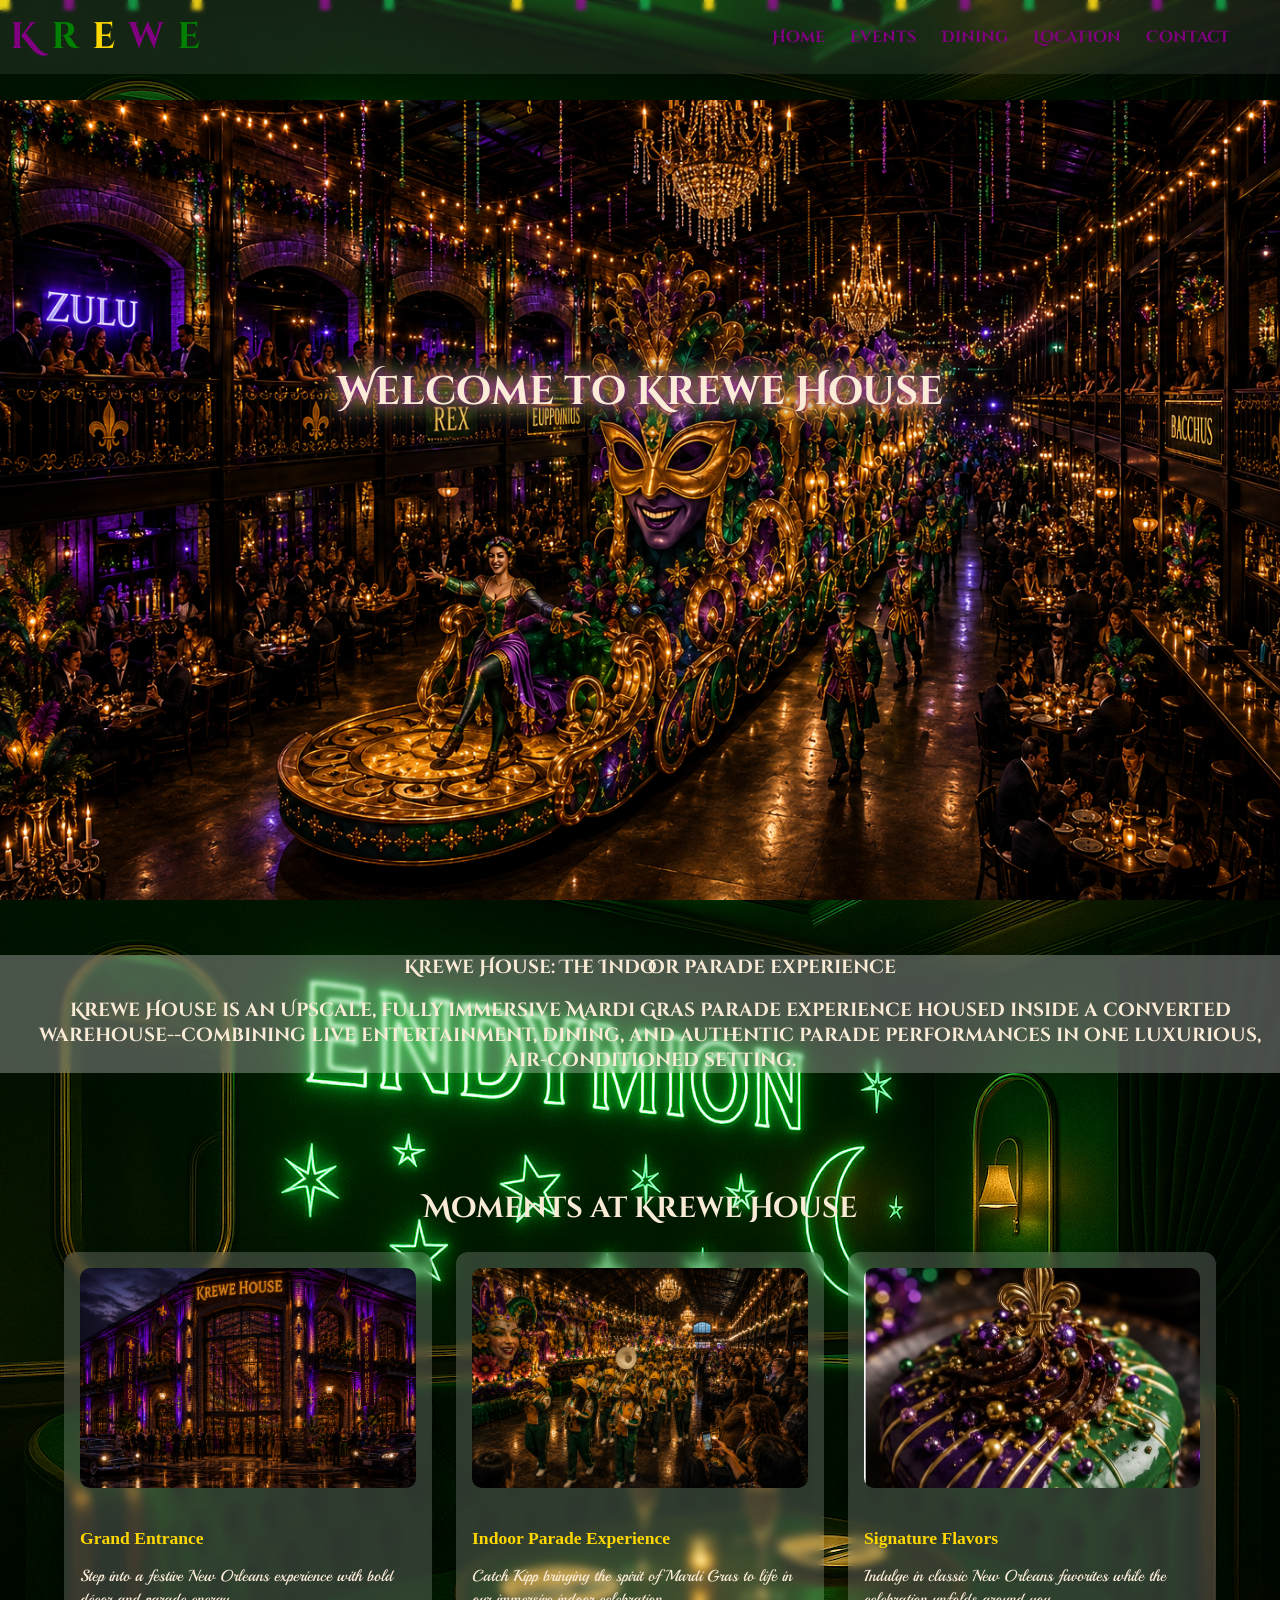
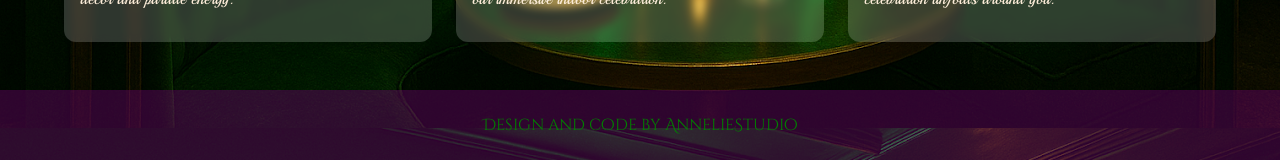
<file: index.html>
<!DOCTYPE html>
<html lang="en">
  <head>
    <meta charset="UTF-8" />
    <meta name="viewport" content="width=device-width, initial-scale=1.0" />
    <title>February 2026 Events | Krewe House</title>
    <link rel="stylesheet" href="styles.css" class="stylesheet" />
  </head>
  <body>
    <header>
      <nav class="navbar">
        <div class="logo">
          <a href="index.html">
            <span class="krewe">
              <span class="k">K</span>
              <span class="r">r</span>
              <span class="e1">e</span>
              <span class="w">w</span>
              <span class="e2">e</span>
            </span>
            <span class="house"> House</span>
          </a>
        </div>

        <!-- Hamburger icon -->
        <div class="menu-toggle" id="menu-toggle">
          <div class="bar"></div>
          <div class="bar"></div>
          <div class="bar"></div>
        </div>

        <!-- Navigation links -->
        <ul class="nav-links" id="nav-links">
          <li><a href="index.html">Home</a></li>
          <li><a href="events.html">Events</a></li>
          <li><a href="dining.html">Dining</a></li>
          <li><a href="location.html">Location</a></li>
          <li><a href="contact.html">Contact</a></li>
        </ul>
      </nav>
    </header>

    <!-- 🎭 Banner section -->
    <section class="banner">
      <img src="images/moneymaker.PNG" />
      <div class="banner-text">
        <h2 class="glow-text">Welcome to Krewe House</h2>
        <p></p>
      </div>
    </section>
    <br>
  </br>
    <main>
      <div class="brick">
        <h3>
      Krewe House:  The Indoor parade experience
      <p>Krewe House is an Upscale, fully immersive Mardi Gras parade experience housed inside a converted warehouse--combining live entertainment, dining, and authentic parade performances in one luxurious, air-conditioned setting.</p>
        </h3>
        
      </div>
     
      <br>

    </br>
     
    </main>

    <section class="gallery-section">
      <h3>Moments at Krewe House</h3>
      <div class="gallery-grid">
        <article class="gallery-card">
          <img src="images/closeddoors.png" alt="Closed doors at Krewe House entrance" />
          <h4>Grand Entrance</h4>
          <p>Step into a festive New Orleans experience with bold décor and parade energy.</p>
        </article>
        <article class="gallery-card">
          <img src="images/kipp.png" alt="Kipp at Krewe House" />
          <h4>Indoor Parade Experience</h4>
          <p>Catch Kipp bringing the spirit of Mardi Gras to life in our immersive indoor celebration.</p>
        </article>
        <article class="gallery-card">
          <img src="images/bead_bean_mardi_gras_treat.jpg" alt="Mardi Gras treat" />
          <h4>Signature Flavors</h4>
          <p>Indulge in classic New Orleans favorites while the celebration unfolds around you.</p>
        </article>
      </div>
    </section>

    <div class="footer">
      <p>Design and code by AnnelieStudio</p>
    </div>

    <!-- Inline JavaScript -->
    <script>
      const menuToggle = document.getElementById("menu-toggle");
      const navLinks = document.getElementById("nav-links");
      menuToggle.addEventListener("click", () => {
        navLinks.classList.toggle("active");
      });
    </script>
    <div class="confetti-wrapper">
      <!-- 30 confetti pieces -->
      <div class="confetti purple"></div>
      <div class="confetti green"></div>
      <div class="confetti gold"></div>
      <div class="confetti purple"></div>
      <div class="confetti green"></div>
      <div class="confetti gold"></div>
      <div class="confetti purple"></div>
      <div class="confetti green"></div>
      <div class="confetti gold"></div>
      <div class="confetti purple"></div>
      <div class="confetti green"></div>
      <div class="confetti gold"></div>
      <div class="confetti purple"></div>
      <div class="confetti green"></div>
      <div class="confetti gold"></div>
      <div class="confetti purple"></div>
      <div class="confetti green"></div>
      <div class="confetti gold"></div>
      <div class="confetti purple"></div>
      <div class="confetti green"></div>
      <div class="confetti gold"></div>
      <div class="confetti purple"></div>
      <div class="confetti green"></div>
      <div class="confetti gold"></div>
      <div class="confetti purple"></div>
      <div class="confetti green"></div>
      <div class="confetti gold"></div>
      <div class="confetti purple"></div>
      <div class="confetti green"></div>
      <div class="confetti gold"></div>
    </div>
  </body>
</html>
</file>
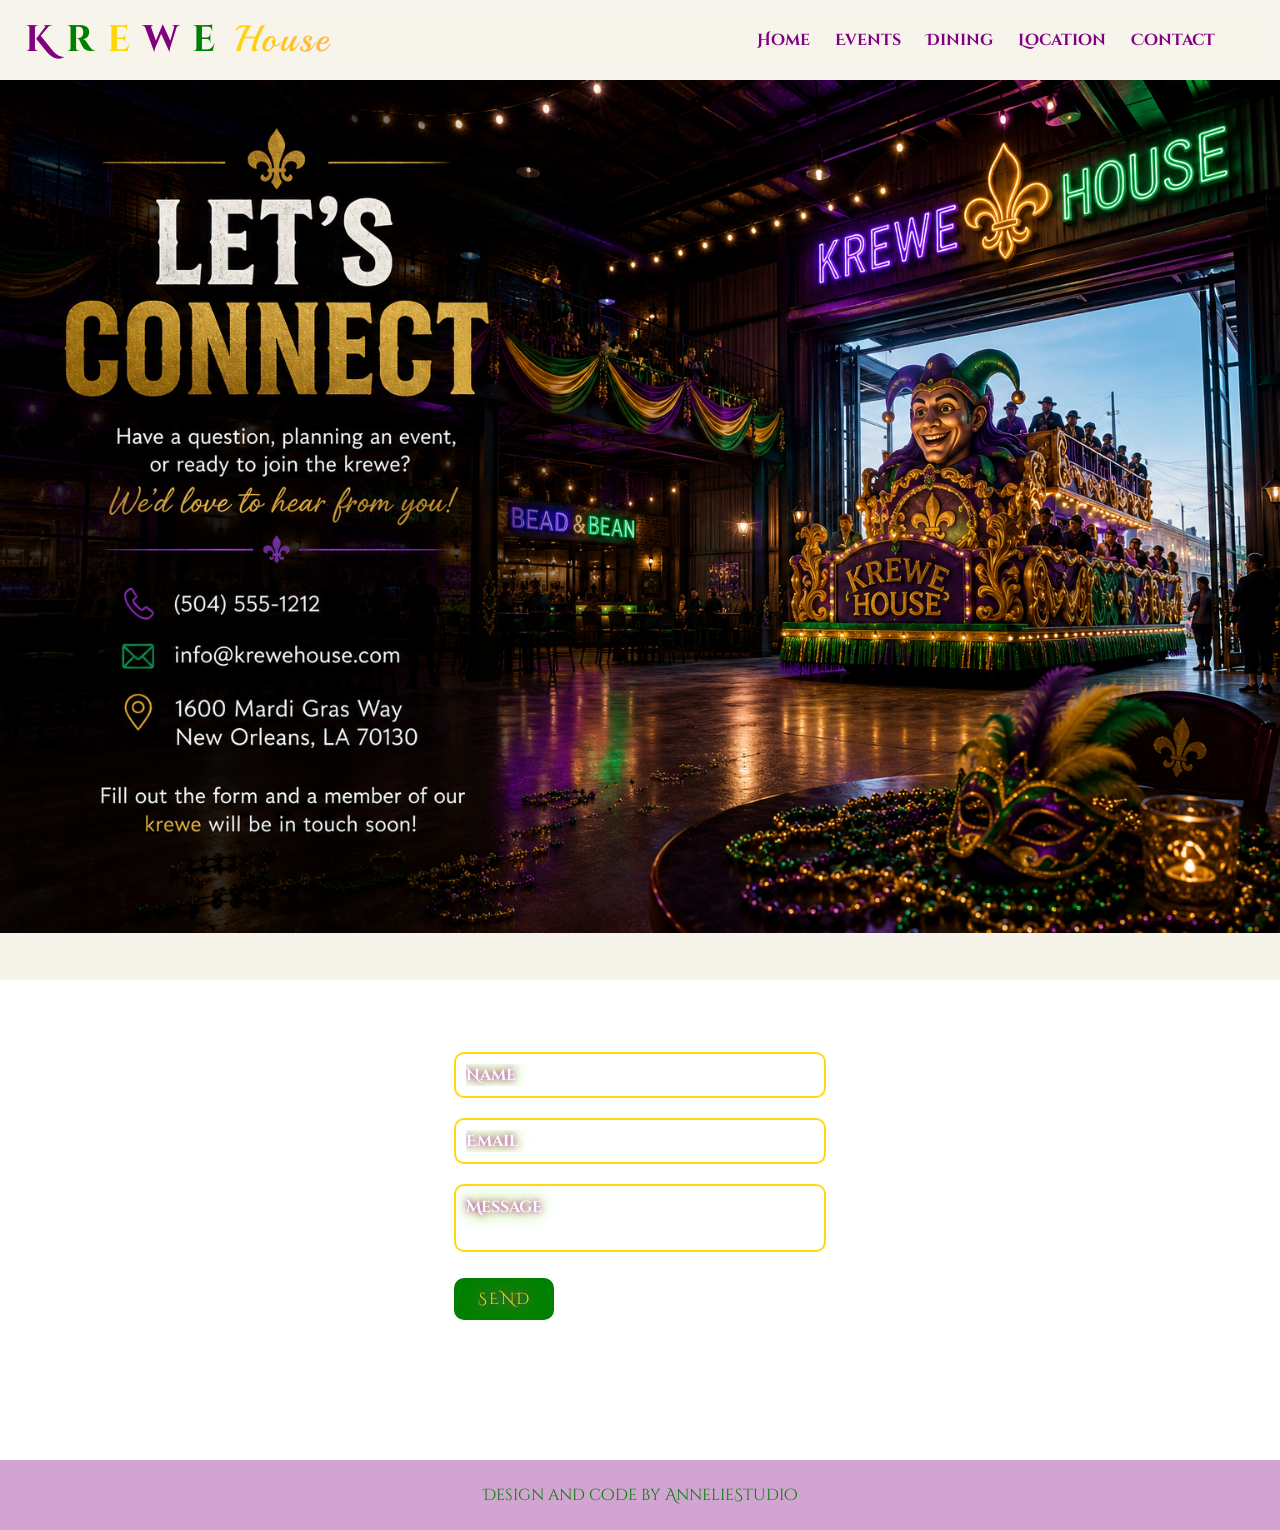
<file: contact.html>
<!DOCTYPE html>
<html lang="en">
  <head>
    <meta charset="UTF-8" />
    <meta name="viewport" content="width=device-width, initial-scale=1.0" />
    <title>Contact | Krewe House</title>
    <link rel="stylesheet" href="contact.css" class="stylesheet" />
  </head>
  <header>
  <nav class="navbar">
    <div class="logo">
     <a href="index.html">
            <span class="krewe">
              <span class="k">K</span>
              <span class="r">r</span>
              <span class="e1">e</span>
              <span class="w">w</span>
              <span class="e2">e</span>
            </span>
            <span class="house"> House</span>
          </a>
        </div>

    <!-- Hamburger icon -->
    <div class="menu-toggle" id="menu-toggle">
      <div class="bar"></div>
      <div class="bar"></div>
      <div class="bar"></div>
    </div>

    <!-- Navigation links -->
    <ul class="nav-links" id="nav-links">
      <li><a href="index.html">Home</a></li>
      <li><a href="events.html">Events</a></li>
      <li><a href="dining.html">Dining</a></li>
      <li><a href="location.html">Location</a></li>
      <li><a href="contact.html">Contact</a></li>
    </ul>
  </nav>
</header>

<body>
   <section class="contactus">
    </section>

    <section class="contact-form-wrap">
      <form id="contact-form" action="https://formsubmit.co/ajax/anneliegayle@gmail.com" method="POST">
        <div class="contactform">
          <input type="hidden" name="_subject" value="New Krewe House contact form submission" />
          <input type="hidden" name="_captcha" value="false" />
          <input type="hidden" name="_template" value="table" />
          <div class="honeypot-field" aria-hidden="true">
            <label for="website">Leave this field blank</label>
            <input id="website" name="website" type="text" tabindex="-1" autocomplete="off" />
          </div>
          <div class="inputbox">
            <label for="name" class="sr-only">Name</label>
            <input id="name" name="name" type="text" placeholder="Name" required />
          </div>

          <div class="inputbox">
            <label for="email" class="sr-only">Email</label>
            <input id="email" name="email" type="email" placeholder="Email" required />
          </div>

          <div class="inputbox">
            <label for="message" class="sr-only">Message</label>
            <textarea id="message" name="message" placeholder="Message" required></textarea>
          </div>

          <div class="inputbox">
            <input id="submit-button" type="submit" value="Send" />
          </div>
          <p id="form-status" class="form-status" aria-live="polite"></p>
        </div>
      </form>
    </section>

    <div class="footer">
      <p>Design and code by AnnelieStudio     </p>
      <div class="icons">
        <a
          href="https://www.linkedin.com/in/gururaj-math-223360255/"
          target="_blank"
          ><i class="bx bxl-linkedin-square"></i
        ></a>
        <a href="https://codepen.io/gururajmath"
          ><i class="bx bxl-codepen" target="_blank"></i
        ></a>
        <a href="https://github.com/Gururaj-Math" target="_blank"
          ><i class="bx bxl-github"></i
        ></a>
      </div>
    </div>
    <script>
  document.addEventListener("DOMContentLoaded", () => {
    const menuToggle = document.getElementById("menu-toggle");
    const navLinks = document.getElementById("nav-links");
    const contactForm = document.getElementById("contact-form");
    const formStatus = document.getElementById("form-status");
    const submitButton = document.getElementById("submit-button");

    menuToggle.addEventListener("click", () => {
      navLinks.classList.toggle("active");
    });

    contactForm.addEventListener("submit", async (event) => {
      event.preventDefault();

      const name = document.getElementById("name").value.trim();
      const email = document.getElementById("email").value.trim();
      const message = document.getElementById("message").value.trim();
      const website = document.getElementById("website").value.trim();

      if (website) {
        formStatus.textContent = "Spam detected. Message was not sent.";
        formStatus.classList.add("error");
        return;
      }

      if (!name || !email || !message) {
        formStatus.textContent = "Please fill out all fields before sending.";
        formStatus.classList.add("error");
        return;
      }

      try {
        submitButton.disabled = true;
        submitButton.value = "Sending...";
        formStatus.textContent = "Sending your message...";
        formStatus.classList.remove("error");

        const formData = new FormData(contactForm);
        const response = await fetch(contactForm.action, {
          method: "POST",
          body: formData,
          headers: {
            Accept: "application/json",
          },
        });

        if (!response.ok) {
          throw new Error("Request failed");
        }

        formStatus.textContent = "Thank you. Your message was sent successfully.";
        formStatus.classList.remove("error");
        contactForm.reset();
      } catch (error) {
        formStatus.textContent = "Something went wrong while sending. Please try again.";
        formStatus.classList.add("error");
      } finally {
        submitButton.disabled = false;
        submitButton.value = "Send";
      }
    });
  });
</script>
  </body>
</html>
</file>
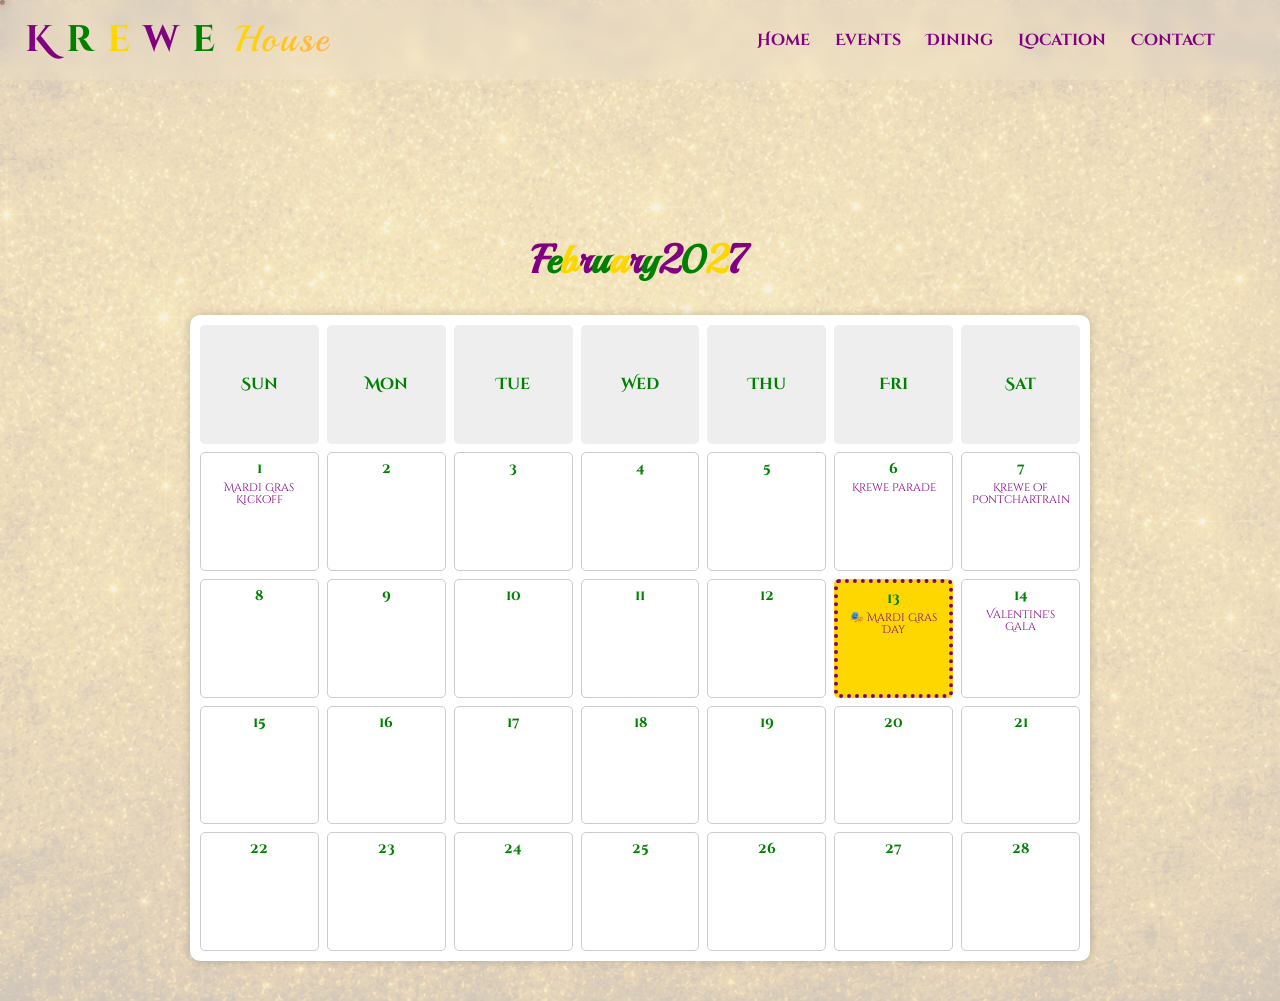
<file: events.html>
<!DOCTYPE html>
<html lang="en">
  <head>
    <meta charset="UTF-8" />
    <meta name="viewport" content="width=device-width, initial-scale=1.0" />
    <title>February 2027 Events | Krewe House</title>
    <link rel="stylesheet" href="events.css" />
  </head>
  <body>
    <!-- ----- HEADER / NAVBAR ----- -->
    <header>
  <nav class="navbar">
    <div class="logo">
     <a href="index.html">
            <span class="krewe">
              <span class="k">K</span>
              <span class="r">r</span>
              <span class="e1">e</span>
              <span class="w">w</span>
              <span class="e2">e</span>
            </span>
            <span class="house"> House</span>
          </a>
        </div>

        

 <!-- Hamburger icon -->
    <div class="menu-toggle" id="menu-toggle">
      <div class="bar"></div>
      <div class="bar"></div>
      <div class="bar"></div>
    </div>

    <!-- Navigation links -->
    <ul class="nav-links" id="nav-links">
      <li><a href="index.html">Home</a></li>
      <li><a href="events.html">Events</a></li>
      <li><a href="dining.html">Dining</a></li>
      <li><a href="location.html">Location</a></li>
      <li><a href="contact.html">Contact</a></li>
    </ul>
  </nav>
</header>


    <!-- ----- MAIN CONTENT ----- -->
    <main>
      <section class="calendar-section">
        <h1 class="event-title" aria-label="February 2027">
          <span class="k">F</span><span class="r">e</span><span class="e1">b</span><span class="k">r</span><span class="r">u</span><span class="e1">a</span><span class="k">r</span><span class="r">y</span><span class="e1"> </span><span class="k">2</span><span class="r">0</span><span class="e1">2</span><span class="k">7</span>
        </h1>
        <div class="calendar">
          <div class="day-name">Sun</div>
          <div class="day-name">Mon</div>
          <div class="day-name">Tue</div>
          <div class="day-name">Wed</div>
          <div class="day-name">Thu</div>
          <div class="day-name">Fri</div>
          <div class="day-name">Sat</div>

          <div class="day">
            <span>1</span>
            <p>Mardi Gras Kickoff</p>
          </div>
          <div class="day"><span>2</span></div>
          <div class="day"><span>3</span></div>
          <div class="day"><span>4</span></div>
          <div class="day"><span>5</span></div>
          <div class="day">
            <span>6</span>
            <p>Krewe Parade</p>
          </div>
         
            <div class="day">
            <span>7</span>
            <p>Krewe of Pontchartrain</p>
          </div>

          <div class="day"><span>8</span></div>
          <div class="day"><span>9</span></div>
          <div class="day"><span>10</span></div>
          <div class="day"><span>11</span></div>
          <div class="day"><span>12</span></div>
          <div class="day highlight">
            <span>13</span>
            <p>🎭 Mardi Gras Day</p>
          </div>
          <div class="day">
            <span>14</span>
            <p>Valentine's Gala</p>
          </div>

          <div class="day"><span>15</span></div>
          <div class="day"><span>16</span></div>
          <div class="day"><span>17</span></div>
          <div class="day"><span>18</span></div>
          <div class="day"><span>19</span></div>
          <div class="day"><span>20</span></div>
          <div class="day"><span>21</span></div>

          <div class="day"><span>22</span></div>
          <div class="day"><span>23</span></div>
          <div class="day"><span>24</span></div>
          <div class="day"><span>25</span></div>
          <div class="day"><span>26</span></div>
          <div class="day"><span>27</span></div>
          <div class="day"><span>28</span></div>
        </div>
      </section>
      <div class="glitter-wrapper">
  <div class="glitter"></div>
  <div class="glitter"></div>
  <div class="glitter"></div>
  <div class="glitter"></div>
  <div class="glitter"></div>
  <div class="glitter"></div>
  <div class="glitter"></div>
  <div class="glitter"></div>
  <div class="glitter"></div>
  <div class="glitter"></div>
</div>
    </main>

  
  
<script>
  document.addEventListener("DOMContentLoaded", () => {
    const menuToggle = document.getElementById("menu-toggle");
    const navLinks = document.getElementById("nav-links");

    menuToggle.addEventListener("click", () => {
      navLinks.classList.toggle("active");
    });
  });
</script>


</body>
</html>
</file>
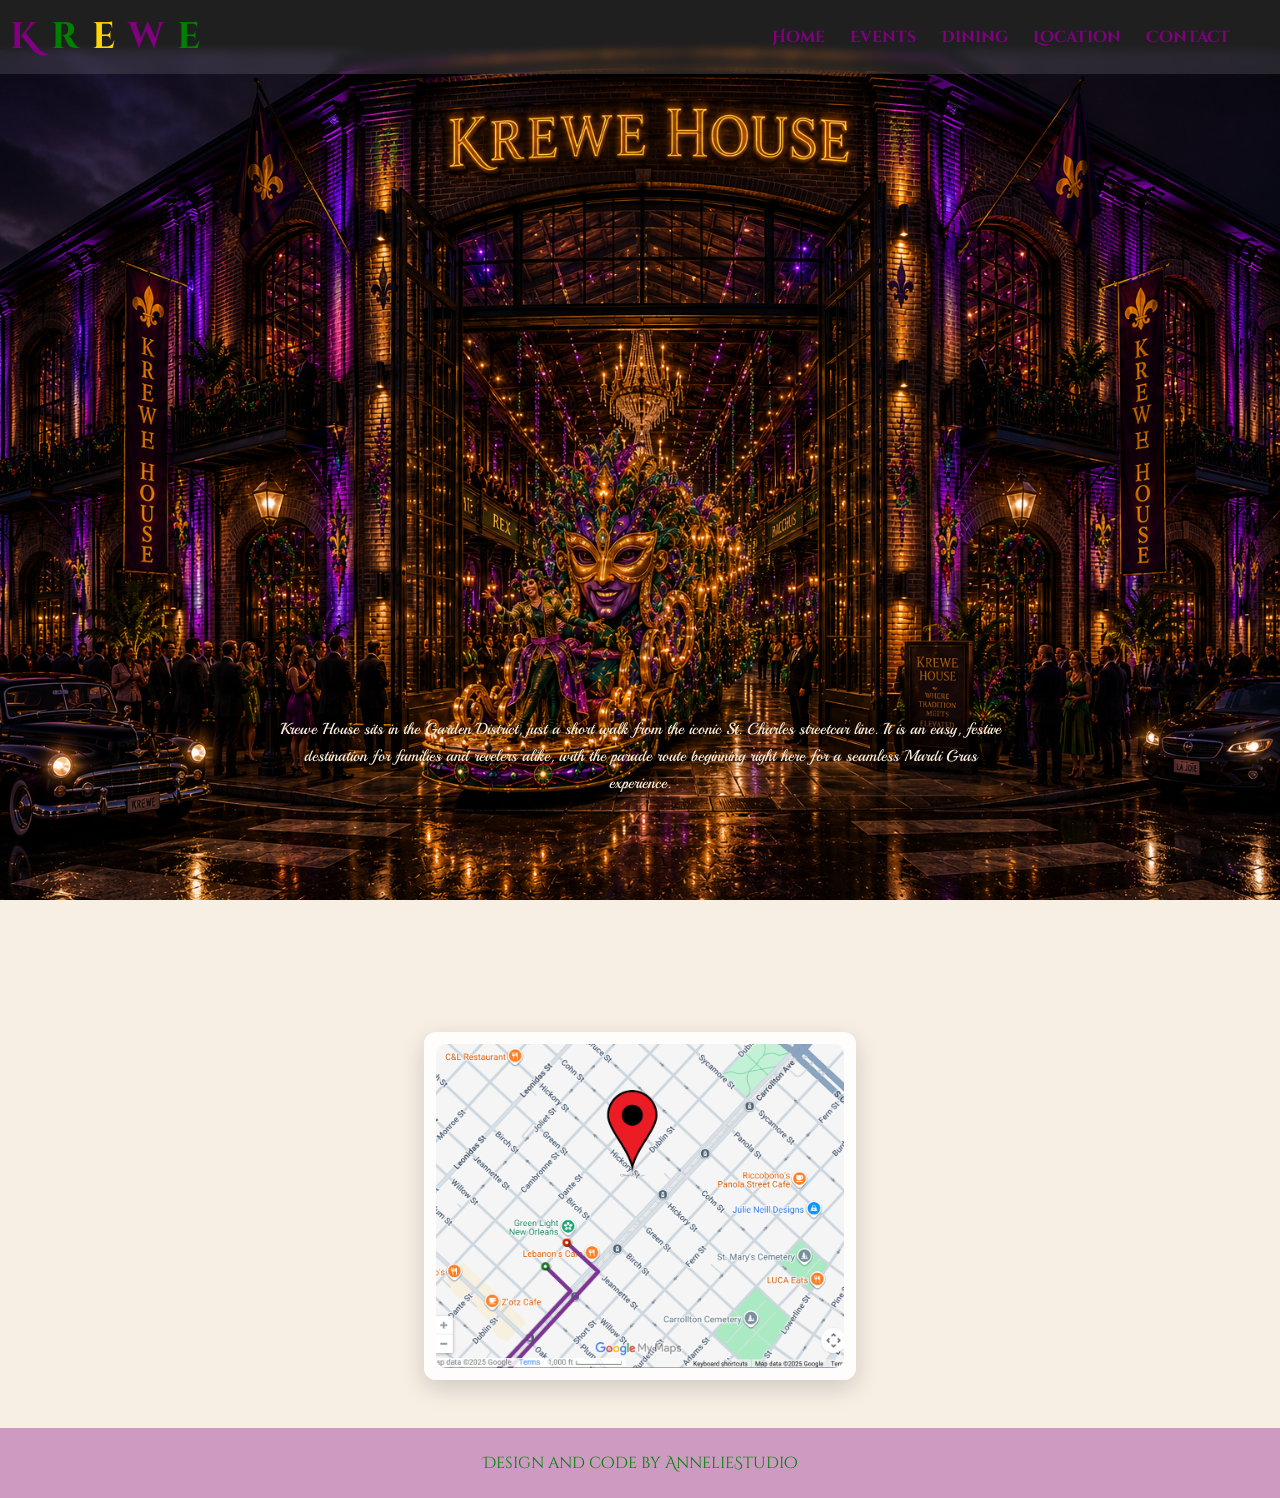
<file: location.html>
<!DOCTYPE html>
<html lang="en">
  <head>
    <meta charset="UTF-8" />
    <meta name="viewport" content="width=device-width, initial-scale=1.0" />
    <title>Location | Krewe House</title>
    <link rel="stylesheet" href="location.css" class="stylesheet" />
  </head>
  <body>
    <header>
      <nav class="navbar">
        <div class="logo">
          <a href="index.html">
            <span class="krewe">
              <span class="k">K</span>
              <span class="r">r</span>
              <span class="e1">e</span>
              <span class="w">w</span>
              <span class="e2">e</span>
            </span>
            <span class="house"> House</span>
          </a>
        </div>

        <div class="menu-toggle" id="menu-toggle">
          <div class="bar"></div>
          <div class="bar"></div>
          <div class="bar"></div>
        </div>

        <ul class="nav-links" id="nav-links">
          <li><a href="index.html">Home</a></li>
          <li><a href="events.html">Events</a></li>
          <li><a href="dining.html">Dining</a></li>
          <li><a href="location.html">Location</a></li>
          <li><a href="contact.html">Contact</a></li>
        </ul>
      </nav>
    </header>

    <section class="banner">
      <img src="images/locationbanner.png" alt="Location banner" />
      <div class="banner-text">
        <p>
          Krewe House sits in the Garden District, just a short walk from the
          iconic St. Charles streetcar line. It is an easy, festive destination
          for families and revelers alike, with the parade route beginning right
          here for a seamless Mardi Gras experience.
        </p>
      </div>
    </section>

    <section class="map-section">
      <div class="map-card">
        <img src="images/map.jpg" alt="Map showing the location of Krewe House" />
      </div>
    </section>

    <div class="footer">
      <p>Design and code by AnnelieStudio</p>
    </div>

    <script>
      const menuToggle = document.getElementById("menu-toggle");
      const navLinks = document.getElementById("nav-links");
      menuToggle.addEventListener("click", () => {
        navLinks.classList.toggle("active");
      });
    </script>
  </body>
</html>
</file>
<file: styles.css>
/* Import Google Fonts */
@import url("https://fonts.googleapis.com/css2?family=Cinzel+Decorative:wght@700&family=Playball&display=swap");
* {
  box-sizing: border-box;
}

html,
body {
  margin: 0;
  padding-top: px;
  width: 100%;
  overflow-x: hidden; /* prevents side scrolling */
}
/* ----- NAVBAR ----- */
header {
  position: sticky;
  z-index: 10;
}
.navbar {
  display: flex;
  justify-content: space-between;
  align-items: center;
  padding: 10px 10px;
  background-color: rgba(255, 255, 255, 0.08); /* translucent */
  backdrop-filter: blur(2px);
  position: absolute;
  width: 100%;
  top: 0;
  left: 0;
}

/* ----- LOGO ----- */
.logo {
  font-size: 2.3rem;
  font-weight: 700;
  letter-spacing: 2px;
  margin: 0;
  display: flex;
  align-items: center;
}

.logo a {
  text-decoration: none;
  color: inherit;
}

.krewe {
  font-family: "Cinzel Decorative", cursive;
}
.k {
  color: #800080;
}
.r {
  color: #008000;
}
.e1 {
  color: #ffd700;
}
.w {
  color: #800080;
}
.e2 {
  color: #008000;
}

.house {
  font-family: "Playball", cursive;
  background: linear-gradient(90deg, #ffd700);
  -webkit-background-clip: text;
  -webkit-text-fill-color: transparent;
  margin-left: 6px;
  font-weight: 400;
}

/* ----- NAV LINKS ----- */
.nav-links {
  list-style: none;
  display: flex;
  gap: 25px;
  padding-right: 40px;
}

.nav-links a {
  text-decoration: none;
  color: purple;
  font-weight: bold;
  transition: color 0.3s ease;
  font-family: "Cinzel Decorative", cursive;
}

.nav-links a:hover {
  color: #008000;
}

/* ----- HAMBURGER MENU ----- */
.menu-toggle {
  display: none;
  flex-direction: column;
  cursor: pointer;
  gap: 5px;
  z-index: 1001;
  position: relative;
}

.menu-toggle .bar {
  width: 25px;
  height: 3px;
  background-color: #008000;
  border-radius: 2px;
  transition: all 0.3s ease;
}

/* ----- BANNER SECTION ----- */
.banner {
  position: relative;
  height: 100vh;
  padding-top: 100px;
}

.banner img {
  width: 110%;
  height: 100%;
  object-fit: cover;
}

.banner-text {
  position: absolute;
  top: 50%;
  left: 50%;
  transform: translate(-50%, -50%);
  text-align: center;
  color: antiquewhite;
  text-shadow: 0 0 10px rgba(0, 0, 0, 0.8);
  font-family: "Cinzel Decorative", cursive;
  padding-top: 100px;
}

.banner-text h2 {
  font-size: 2.5rem;
  margin-bottom: 10px;
  color: antiquewhite;
  padding-bottom: 40px;
}
.banner-text p {
  font-family: "playball";
  color: antiquewhite;
  padding-top: 180px;
  font-size: 0.9rem;
}

/* ----- BODY ----- */
body {
  margin: 0;
  background-image: url(images/endymion.png);
  /* ❌ remove overflow:hidden so mobile nav can expand */
}
.glow-text {
  font-size: 3rem;
  font-weight: bold;
  color: #fff;
  text-align: center;
  text-shadow: 0 0 10px #9400d3, 0 0 20px #ffd700, 0 0 30px #32cd32,
    0 0 40px #9400d3;
  animation: mardiShimmer 2.5s infinite alternate;
}

/* animation keyframes */
@keyframes mardiShimmer {
  0% {
    text-shadow: 0 0 5px #9400d3, 0 0 10px #9400d3, 0 0 20px #9400d3;
  }
  33% {
    text-shadow: 0 0 5px #32cd32, 0 0 15px #32cd32, 0 0 25px #32cd32;
  }
  66% {
    text-shadow: 0 0 5px #ffd700, 0 0 15px #ffd700, 0 0 25px #ffd700;
  }
  100% {
    text-shadow: 0 0 5px #9400d3, 0 0 10px #9400d3, 0 0 20px #9400d3;
  }
}

/* ----- RESPONSIVE MENU ----- */
@media (max-width: 768px) {
  .menu-toggle {
    display: flex;
  }
  .banner-text {
    width: 90%;
    line-height: 1.3;
    text-align: center;
  }

  .banner-text h2 {
    font-size: 2rem;
    padding-top: 0;
  }

  .banner-text p {
    padding-top: 100px;
    font-size: 1rem;
    color: antiquewhite;
  }

  .nav-links {
    position: absolute;
    top: 70px;
    right: 0;
    background-color: rgba(255, 255, 255, 0.95);
    flex-direction: column;
    width: 100%;
    text-align: center;
    gap: 20px;
    padding: 20px 0;
    display: none;
    opacity: 0;
    transform: translateY(-20px);
    transition: all 0.4s ease;
  }

  .nav-links.active {
    display: flex;
    opacity: 1;
    transform: translateY(0);
  }
}
.brick {
  background-color: rgba(255, 255, 255, 0.285); /* translucent */
  backdrop-filter: blur(2px);
}
.brick h3 {
  font-family: "Cinzel Decorative";
  margin-left: 20px;
  justify-content: center;
  text-align: center;
  color: antiquewhite;
}

.gallery-section {
  padding: 2rem 1.5rem 3rem;
  max-width: 1200px;
  margin: 0 auto;
}

.gallery-section h3 {
  text-align: center;
  color: antiquewhite;
  font-family: "Cinzel Decorative", cursive;
  margin-bottom: 1.5rem;
  font-size: 1.8rem;
}

.gallery-grid {
  display: grid;
  grid-template-columns: repeat(3, minmax(220px, 1fr));
  gap: 1.5rem;
}

@media (max-width: 768px) {
  .gallery-section {
    padding-left: 0.75rem;
    padding-right: 0.75rem;
  }

  .gallery-grid {
    display: grid;
    grid-auto-flow: column;
    grid-auto-columns: minmax(78vw, 78vw);
    grid-template-columns: none;
    overflow-x: auto;
    overscroll-behavior-x: contain;
    scroll-snap-type: x mandatory;
    -webkit-overflow-scrolling: touch;
    gap: 1rem;
    padding: 0 0.25rem 0.5rem;
  }

  .gallery-card {
    scroll-snap-align: start;
    margin: 0;
  }
}

.gallery-card {
  background: rgba(255, 255, 255, 0.18);
  backdrop-filter: blur(4px);
  border-radius: 12px;
  padding: 1rem;
  box-shadow: 0 8px 24px rgba(0, 0, 0, 0.2);
}

.gallery-card img {
  width: 100%;
  height: 220px;
  object-fit: cover;
  border-radius: 10px;
  margin-bottom: 0.8rem;
}

.gallery-card h4 {
  color: #ffd700;
  margin-bottom: 0.4rem;
  font-size: 1.1rem;
}

.gallery-card p {
  color: antiquewhite;
  font-family: "Playball", cursive;
  line-height: 1.4;
}

.footer {
  background: #8000805b;
  width: 100%;
  height: 70px;
  display: flex;
  justify-content: center;
  align-items: center;
  flex-direction: column;
}

.footer p {
  font-weight: 300;
  color: #008000;
  font-family: "Cinzel Decorative", cursive;
}

/* ----- CONFETTI ----- */
.confetti-wrapper {
  position: fixed;
  top: 0;
  left: 0;
  width: 100%;
  height: 100%;
  pointer-events: none;
  overflow: hidden;
}

.confetti-wrapper {
  position: fixed;
  top: 0;
  left: 0;
  width: 100%;
  height: 100%;
  pointer-events: none;
  overflow: hidden;
}

.confetti {
  position: absolute;
  width: 10px;
  height: 10px;
  opacity: 0.9;
  animation: fall 4s linear infinite;
}

.purple {
  background-color: #800080;
}
.green {
  background-color: #009639;
}
.gold {
  background-color: #ffd700;
}

@keyframes fall {
  0% {
    transform: translateY(-10px) rotate(0deg);
    opacity: 1;
  }
  100% {
    transform: translateY(110vh) rotate(720deg);
    opacity: 0.7;
  }
}

/* Randomized positions and delays */
.confetti:nth-child(1) {
  left: 5%;
  animation-delay: 0s;
}
.confetti:nth-child(2) {
  left: 10%;
  animation-delay: 1s;
}
.confetti:nth-child(3) {
  left: 15%;
  animation-delay: 2s;
}
.confetti:nth-child(4) {
  left: 25%;
  animation-delay: 0.5s;
}
.confetti:nth-child(5) {
  left: 30%;
  animation-delay: 1.5s;
}
.confetti:nth-child(6) {
  left: 40%;
  animation-delay: 2.5s;
}
.confetti:nth-child(7) {
  left: 45%;
  animation-delay: 3s;
}
.confetti:nth-child(8) {
  left: 50%;
  animation-delay: 1s;
}
.confetti:nth-child(9) {
  left: 55%;
  animation-delay: 2.2s;
}
.confetti:nth-child(10) {
  left: 60%;
  animation-delay: 3.3s;
}
.confetti:nth-child(11) {
  left: 65%;
  animation-delay: 0.7s;
}
.confetti:nth-child(12) {
  left: 70%;
  animation-delay: 2.8s;
}
.confetti:nth-child(13) {
  left: 75%;
  animation-delay: 1.2s;
}
.confetti:nth-child(14) {
  left: 80%;
  animation-delay: 0.9s;
}
.confetti:nth-child(15) {
  left: 85%;
  animation-delay: 1.8s;
}
.confetti:nth-child(16) {
  left: 90%;
  animation-delay: 3.5s;
}
.confetti:nth-child(17) {
  left: 95%;
  animation-delay: 2.5s;
}
</file>
<file: contact.css>
/* Import Google Fonts */
@import url("https://fonts.googleapis.com/css2?family=Cinzel+Decorative:wght@700&family=Playball&display=swap");
@import url("https://fonts.googleapis.com/css2?family=Cinzel+Decorative:wght@700&family=Playball&display=swap");

/* RESET */
* {
  margin: 0;
  padding: 0;
  box-sizing: border-box;
}

html,
body {
  width: 100%;
  overflow-x: hidden;
  font-family: "Cinzel Decorative", cursive;
}

/* HEADER */
header {
  position: fixed;
  top: 0;
  left: 0;
  width: 100%;
  background-color: rgba(255, 255, 255, 0.08);
  backdrop-filter: blur(6px);
  z-index: 1000;
}

/* NAVBAR */
.navbar {
  display: flex;
  justify-content: space-between;
  align-items: center;
  padding: 15px 25px;
}

/* LOGO */
.logo {
  display: flex;
  align-items: center;
  white-space: nowrap; /* ✅ Prevents “Krewe” wrapping */
  font-size: 2.3rem;
  font-weight: 700;
  letter-spacing: 2px;
}

.logo a {
  text-decoration: none;
  color: inherit;
}

.krewe {
  font-family: "Cinzel Decorative", cursive;
}

.k {
  color: #800080;
}
.r {
  color: #008000;
}
.e1 {
  color: #ffd700;
}
.w {
  color: #800080;
}
.e2 {
  color: #008000;
}

.house {
  font-family: "Playball", cursive;
  background: linear-gradient(90deg, #ffd700, #ffb347);
  -webkit-background-clip: text;
  -webkit-text-fill-color: transparent;
  margin-left: 6px;
  font-weight: 400;
}

/* NAV LINKS */
.nav-links {
  list-style: none;
  display: flex;
  gap: 25px;
  padding-right: 40px;
}

.nav-links a {
  text-decoration: none;
  color: purple;
  font-weight: bold;
  transition: color 0.3s ease;
  font-family: "Cinzel Decorative", cursive;
}

.nav-links a:hover {
  color: #008000;
}

/* HAMBURGER */
.menu-toggle {
  display: none;
  flex-direction: column;
  cursor: pointer;
  gap: 5px;
  z-index: 1001;
  position: relative;
}

.menu-toggle .bar {
  width: 25px;
  height: 3px;
  background-color: #008000;
  border-radius: 2px;
  transition: all 0.3s ease;
}

/* RESPONSIVE NAV */
@media (max-width: 768px) {
  .menu-toggle {
    display: flex;
  }

  .nav-links {
    display: none;
    flex-direction: column;
    position: absolute;
    top: 70px;
    right: 0;
    width: 100%;
    background-color: rgba(255, 255, 255, 0.95);
    text-align: center;
    padding: 20px 0;
    gap: 20px;
    opacity: 0;
    transform: translateY(-20px);
    transition: all 0.4s ease;
  }

  .nav-links.active {
    display: flex;
    opacity: 1;
    transform: translateY(0);
  }

  .nav-links a {
    color: #800080;
    padding: 10px 0;
  }

  .nav-links a:hover {
    color: #008000;
  }
}

.contactform {
  padding: 24px;
  background: transparent;
  box-shadow: none;
  max-width: 420px;
  margin-top: 0;
  margin-left: auto;
  margin-right: auto;
  justify-content: center;
  align-items: center;
  border-radius: 12px;
  width: 100%;
  border: none;
}

.contactform h3 {
  color: #008000;
  font-size: 1.2em;
  margin-bottom: 20px;
  font-weight: 500;
}

.contactform .inputbox {
  position: relative;
  width: 100%;
  margin-bottom: 20px;
}

.contactform .inputbox {
  width: 100%;
  margin-bottom: 20px;
  justify-content: center;
  align-items: center;
}
.contactform .inputbox input,
.contactform .inputbox textarea {
  width: 100%;
  border: 2px solid rgba(255, 215, 0, 0.95);
  border-radius: 10px;
  padding: 10px;
  color: #fff;
  background: rgba(255, 255, 255, 0.72);
  backdrop-filter: blur(2px);
  outline: none;
  font-size: 16px;
  font-weight: 700;
  font-family: "Cinzel Decorative", cursive;
  text-shadow: 0 0 10px #9400d3, 0 0 20px #ffd700, 0 0 30px #32cd32,
    0 0 40px #9400d3;
  resize: none;
}

.contactform .inputbox input::placeholder,
.contactform .inputbox textarea::placeholder {
  color: rgba(255, 255, 255, 0.95);
  text-shadow: 0 0 6px #9400d3, 0 0 12px #ffd700, 0 0 18px #32cd32;
}

.contactform .inputbox input[type="submit"] {
  font-size: 1em;
  color: #ffd700;
  background: #008000;
  display: inline-block;
  text-transform: uppercase;
  text-decoration: none;
  letter-spacing: 2px;
  max-width: 100px;
  transition: 0.5s;
  font-weight: 500;
  font-family: "Cinzel Decorative", cursive;
  border: none;
  cursor: pointer;
  justify-content: center;
  text-shadow: 0 0 10px #9400d3, 0 0 20px #ffd700, 0 0 30px #32cd32,
    0 0 40px #9400d3;
  animation: mardiShimmer 2.5s infinite alternate;
}

.contactform .inputbox input[type="submit"]:disabled {
  opacity: 0.6;
  cursor: not-allowed;
}

.sr-only {
  position: absolute;
  width: 1px;
  height: 1px;
  padding: 0;
  margin: -1px;
  overflow: hidden;
  clip: rect(0, 0, 0, 0);
  white-space: nowrap;
  border: 0;
}

.honeypot-field {
  position: absolute;
  left: -9999px;
  width: 1px;
  height: 1px;
  overflow: hidden;
}

.form-status {
  margin-top: 8px;
  min-height: 24px;
  color: #008000;
  font-family: "Cinzel Decorative", cursive;
  text-shadow: 0 0 6px #9400d3, 0 0 12px #ffd700, 0 0 18px #32cd32;
}

.form-status.error {
  color: #8b0000;
  text-shadow: none;
}

@keyframes mardiShimmer {
  0% {
    text-shadow: 0 0 5px #9400d3, 0 0 10px #9400d3, 0 0 20px #9400d3;
  }
  33% {
    text-shadow: 0 0 5px #32cd32, 0 0 15px #32cd32, 0 0 25px #32cd32;
  }
  66% {
    text-shadow: 0 0 5px #ffd700, 0 0 15px #ffd700, 0 0 25px #ffd700;
  }
  100% {
    text-shadow: 0 0 5px #9400d3, 0 0 10px #9400d3, 0 0 20px #9400d3;
  }
}

.contactus {
  background: url("images/ChatGPT Image Jul 14, 2026, 07_53_07 PM.png");
  background-position: center 80px;
  background-size: contain;
  background-repeat: no-repeat;
  background-color: #f6f3ea;
  min-height: calc(100vh + 80px);
  height: calc(100vh + 80px);
  width: 100%;
}

.contact-form-wrap {
  padding: 48px 24px 72px;
  background: rgba(255, 255, 255, 0.92);
}

.footer {
  background: #8000805b;
  width: 100%;
  height: 70px;
  display: flex;
  justify-content: center;
  align-items: center;
  flex-direction: column;
}

.footer p {
  font-weight: 300;
  color: #008000;
}

.footer .icons a {
  color: purple;
}
</file>
<file: events.css>
@import url("https://fonts.googleapis.com/css2?family=Cinzel+Decorative:wght@700&family=Playball&display=swap");

/* RESET */
* {
  margin: 0;
  padding: 0;
  box-sizing: border-box;
}

html,
body {
  width: 100%;
  overflow-x: hidden;
  overflow-y: auto;
  font-family: "Cinzel Decorative", cursive;
}

/* HEADER */
header {
  position: fixed;
  top: 0;
  left: 0;
  width: 100%;
  background-color: rgba(255, 255, 255, 0.08);
  backdrop-filter: blur(6px);
  z-index: 1000;
}

/* NAVBAR */
.navbar {
  display: flex;
  justify-content: space-between;
  align-items: center;
  padding: 15px 25px;
}

/* LOGO */
.logo {
  display: flex;
  align-items: center;
  white-space: nowrap; /* ✅ Prevents “Krewe” wrapping */
  font-size: 2.3rem;
  font-weight: 700;
  letter-spacing: 2px;
}

.logo a {
  text-decoration: none;
  color: inherit;
}

.krewe {
  font-family: "Cinzel Decorative", cursive;
}

.k {
  color: #800080;
}
.r {
  color: #008000;
}
.e1 {
  color: #ffd700;
}
.w {
  color: #800080;
}
.e2 {
  color: #008000;
}

.house {
  font-family: "Playball", cursive;
  background: linear-gradient(90deg, #ffd700, #ffb347);
  -webkit-background-clip: text;
  -webkit-text-fill-color: transparent;
  margin-left: 6px;
  font-weight: 400;
}

/* NAV LINKS */
.nav-links {
  list-style: none;
  display: flex;
  gap: 25px;
  padding-right: 40px;
}

.nav-links a {
  text-decoration: none;
  color: purple;
  font-weight: bold;
  transition: color 0.3s ease;
  font-family: "Cinzel Decorative", cursive;
}

.nav-links a:hover {
  color: #008000;
}

/* HAMBURGER */
.menu-toggle {
  display: none;
  flex-direction: column;
  cursor: pointer;
  gap: 5px;
  z-index: 1001;
  position: relative;
}

.menu-toggle .bar {
  width: 25px;
  height: 3px;
  background-color: #008000;
  border-radius: 2px;
  transition: all 0.3s ease;
}

/* RESPONSIVE NAV */
@media (max-width: 768px) {
  .menu-toggle {
    display: flex;
  }

  .nav-links {
    display: none;
    flex-direction: column;
    position: absolute;
    top: 70px;
    right: 0;
    width: 100%;
    background-color: rgba(255, 255, 255, 0.95);
    text-align: center;
    padding: 20px 0;
    gap: 20px;
    opacity: 0;
    transform: translateY(-20px);
    transition: all 0.4s ease;
  }

  .nav-links.active {
    display: flex;
    opacity: 1;
    transform: translateY(0);
  }

  .nav-links a {
    color: #800080;
    padding: 10px 0;
  }

  .nav-links a:hover {
    color: #008000;
  }
}

/* ----- FLOATING GLITTER PARTICLES ----- */
.glitter-wrapper {
  position: fixed;
  top: 0;
  left: 0;
  width: 100%;
  height: 100%;
  pointer-events: none;
  overflow: hidden;
  z-index: 5;
}

.glitter {
  position: absolute;
  width: 5px;
  height: 5px;
  background: radial-gradient(circle, #fff, rgba(255, 255, 255, 0));
  border-radius: 50%;
  opacity: 0.8;
  animation: glitterFloat 4s linear infinite;
}

@keyframes glitterFloat {
  0% {
    transform: translateY(0) scale(1);
    opacity: 1;
  }
  100% {
    transform: translateY(100vh) scale(0.5);
    opacity: 0;
  }
}

.glitter:nth-child(3n) {
  background: radial-gradient(circle, #ffd700, transparent);
}
.glitter:nth-child(3n + 1) {
  background: radial-gradient(circle, #800080, transparent);
}
.glitter:nth-child(3n + 2) {
  background: radial-gradient(circle, #008000, transparent);
}
.glitter:nth-child(odd) {
  animation-duration: 5s;
}
.glitter:nth-child(even) {
  animation-duration: 7s;
}

/* ----- BODY OFFSET TO AVOID OVERLAP ----- */
body {
  margin: 0;
  padding-top: 95px; /* ✅ keeps content below navbar */
  font-family: "Cinzel Decorative", cursive;
  color: #008000;
  background-color: #f5efe2;
  background-image:
    linear-gradient(rgba(245, 239, 226, 0.82), rgba(245, 239, 226, 0.82)),
    url("images/events background.png");
  background-position: center top;
  background-repeat: no-repeat;
  background-size: cover;
  overflow-x: hidden; /* ✅ stop horizontal cutoff */
}

/* ----- CALENDAR SECTION ----- */
.calendar-section {
  padding: 40px 20px;
}

h1 {
  color: #ffd700;
  font-family: "Playball", cursive;
  font-size: 2.5rem;
  margin-bottom: 30px;
  text-align: center;
  padding-top: 100px;
}

.event-title span {
  display: inline-block;
}

/* ----- CALENDAR GRID ----- */
.calendar {
  display: grid;
  grid-template-columns: repeat(7, 1fr);
  gap: 8px;
  max-width: 800px;
  margin: 0 auto;
  background-color: white;
  border-radius: 10px;
  padding: 10px;
  box-shadow: 0 0 10px rgba(0, 0, 0, 0.2);
}

.day-name {
  font-weight: bold;
  background-color: #eee;
  padding: 10px 0;
  border-radius: 5px;
}

.day {
  border: 1px solid #ccc;
  border-radius: 5px;
  padding: 10px;
  min-height: 80px;
  display: flex;
  flex-direction: column;
  align-items: center;
  justify-content: flex-start;
  font-size: 0.9rem;
  background-color: #fff;
}

.day span {
  font-weight: bold;
  color: #008000;
}

.day p {
  margin: 5px 0 0;
  font-size: 0.75rem;
  color: #800080;
}

.highlight {
  background-color: #ffd700;
  color: #800080;
  border: 5px dotted #800080;
}

/* ----- CALENDAR GRID ----- */
.calendar {
  display: grid;
  grid-template-columns: repeat(7, 1fr);
  gap: 8px;
  max-width: 900px;
  margin: 0 auto;
  background-color: white;
  border-radius: 10px;
  padding: 10px;
  box-shadow: 0 0 10px rgba(0, 0, 0, 0.2);
}

/* WEEKDAY NAMES */
.day-name {
  font-weight: bold;
  background-color: #eee;
  border-radius: 5px;
  display: flex;
  align-items: center;
  justify-content: center;
  aspect-ratio: 1 / 1; /* responsive squares */
}

/* DAY CELLS */
.day {
  border: 1px solid #ccc;
  border-radius: 5px;
  padding: 6px;
  display: flex;
  flex-direction: column;
  align-items: center;
  justify-content: flex-start;
  background-color: #fff;
  aspect-ratio: 1 / 1; /* 🔥 keeps perfect squares */
  overflow: hidden; /* prevents text from stretching cells */
}

/* Day number */
.day span {
  font-weight: bold;
  color: #008000;
  font-size: 0.9rem;
}

/* Event text */
.day p {
  margin-top: 4px;
  font-size: 0.7rem;
  color: #800080;
  text-align: center;
  line-height: 1.1;
  padding: 0 2px;
}

/* Highlighted cell */
.highlight {
  background-color: #ffd700;
  color: #800080;
  border: 4px dotted #800080;
}

/* ---------- RESPONSIVENESS ---------- */

/* Tablets */
@media (max-width: 900px) {
  .calendar {
    max-width: 100%;
    gap: 5px;
  }
  .day span {
    font-size: 0.85rem;
  }
  .day p {
    font-size: 0.65rem;
  }
}

/*  Phones */
@media (max-width: 600px) {
  .calendar {
    grid-template-columns: repeat(4, 1fr);
  }
}

/*  Extra small phones  */
@media (max-width: 420px) {
  .calendar {
    grid-template-columns: repeat(3, 1fr);
  }
}
</file>
<file: location.css>
@import url("https://fonts.googleapis.com/css2?family=Cinzel+Decorative:wght@700&family=Playball&display=swap");

* {
  box-sizing: border-box;
}

html,
body {
  margin: 0;
  padding: 0;
  width: 100%;
  overflow-x: hidden;
}

body {
  font-family: "Playball", cursive;
  background-color: #f7efe4;
}

header {
  position: absolute;
  top: 0;
  left: 0;
  width: 100%;
  z-index: 20;
}

.navbar {
  display: flex;
  justify-content: space-between;
  align-items: center;
  padding: 10px 10px;
  background: rgba(255, 255, 255, 0.12);
  backdrop-filter: blur(4px);
  -webkit-backdrop-filter: blur(4px);
  position: relative;
  width: 100%;
}

.logo {
  font-size: 2.3rem;
  font-weight: 700;
  letter-spacing: 2px;
  margin: 0;
  display: flex;
  align-items: center;
}

.logo a {
  text-decoration: none;
  color: inherit;
}

.krewe {
  font-family: "Cinzel Decorative", cursive;
}

.k {
  color: #800080;
}
.r {
  color: #008000;
}
.e1 {
  color: #ffd700;
}
.w {
  color: #800080;
}
.e2 {
  color: #008000;
}

.house {
  font-family: "Playball", cursive;
  background: linear-gradient(90deg, #ffd700);
  -webkit-background-clip: text;
  -webkit-text-fill-color: transparent;
  margin-left: 6px;
  font-weight: 400;
}

.nav-links {
  list-style: none;
  display: flex;
  gap: 25px;
  padding-right: 40px;
}

.nav-links a {
  text-decoration: none;
  color: purple;
  font-weight: bold;
  transition: color 0.3s ease;
  font-family: "Cinzel Decorative", cursive;
}

.nav-links a:hover {
  color: #008000;
}

.menu-toggle {
  display: none;
  flex-direction: column;
  cursor: pointer;
  gap: 5px;
  z-index: 1001;
  position: relative;
}

.menu-toggle .bar {
  width: 25px;
  height: 3px;
  background-color: #008000;
  border-radius: 2px;
  transition: all 0.3s ease;
}

.banner {
  position: relative;
  height: 100vh;
  overflow: hidden;
}

.banner img {
  width: 100%;
  height: 100%;
  object-fit: contain;
  object-position: center 50px;
  display: block;
  background-color: #000;
}

.banner-text {
  position: absolute;
  top: calc(22% + 500px);
  left: 50%;
  transform: translateX(-50%);
  text-align: center;
  color: antiquewhite;
  text-shadow: 0 0 10px rgba(0, 0, 0, 0.8);
  font-family: "Cinzel Decorative", cursive;
  max-width: 760px;
  width: 90%;
  z-index: 2;
}

.banner-text h2 {
  font-size: 2.5rem;
  margin: 20px 0 14px;
  color: antiquewhite;
}

.banner-text p {
  font-family: "Playball", cursive;
  color: antiquewhite;
  font-size: 1rem;
  line-height: 1.7;
  padding: 0 12px;
  margin-top: 18px;
}

.glow-text {
  font-size: 3rem;
  font-weight: bold;
  color: #fff;
  text-align: center;
  text-shadow: 0 0 10px #9400d3, 0 0 20px #ffd700, 0 0 30px #32cd32,
    0 0 40px #9400d3;
  animation: mardiShimmer 2.5s infinite alternate;
}

@keyframes mardiShimmer {
  0% {
    text-shadow: 0 0 5px #9400d3, 0 0 10px #9400d3, 0 0 20px #9400d3;
  }
  33% {
    text-shadow: 0 0 5px #32cd32, 0 0 15px #32cd32, 0 0 25px #32cd32;
  }
  66% {
    text-shadow: 0 0 5px #ffd700, 0 0 15px #ffd700, 0 0 25px #ffd700;
  }
  100% {
    text-shadow: 0 0 5px #9400d3, 0 0 10px #9400d3, 0 0 20px #9400d3;
  }
}

.map-section {
  padding: 2rem 1.5rem 3rem;
  max-width: 480px;
  margin: 100px auto 0;
}

.map-card {
  background: rgba(255, 255, 255, 0.9);
  border-radius: 12px;
  padding: 0.75rem;
  box-shadow: 0 8px 24px rgba(0, 0, 0, 0.16);
}

.map-card img {
  width: 100%;
  max-width: 420px;
  height: auto;
  display: block;
  margin: 0 auto;
  border-radius: 10px;
  object-fit: cover;
}

.footer {
  background: #8000805b;
  width: 100%;
  height: 70px;
  display: flex;
  justify-content: center;
  align-items: center;
  flex-direction: column;
}

.footer p {
  font-weight: 300;
  color: #008000;
  font-family: "Cinzel Decorative", cursive;
}

@media (max-width: 768px) {
  .menu-toggle {
    display: flex;
  }

  .banner-text {
    width: 92%;
    line-height: 1.3;
    text-align: center;
    top: calc(18% + 500px);
  }

  .banner-text h2 {
    font-size: 2rem;
  }

  .banner-text p {
    font-size: 0.95rem;
    color: antiquewhite;
  }

  .map-section {
    padding: 1.5rem 1rem 2rem;
  }

  .nav-links {
    position: absolute;
    top: 70px;
    right: 0;
    background-color: rgba(255, 255, 255, 0.95);
    flex-direction: column;
    width: 100%;
    text-align: center;
    gap: 20px;
    padding: 20px 0;
    display: none;
    opacity: 0;
    transform: translateY(-20px);
    transition: all 0.4s ease;
  }

  .nav-links.active {
    display: flex;
    opacity: 1;
    transform: translateY(0);
  }
}
</file>
